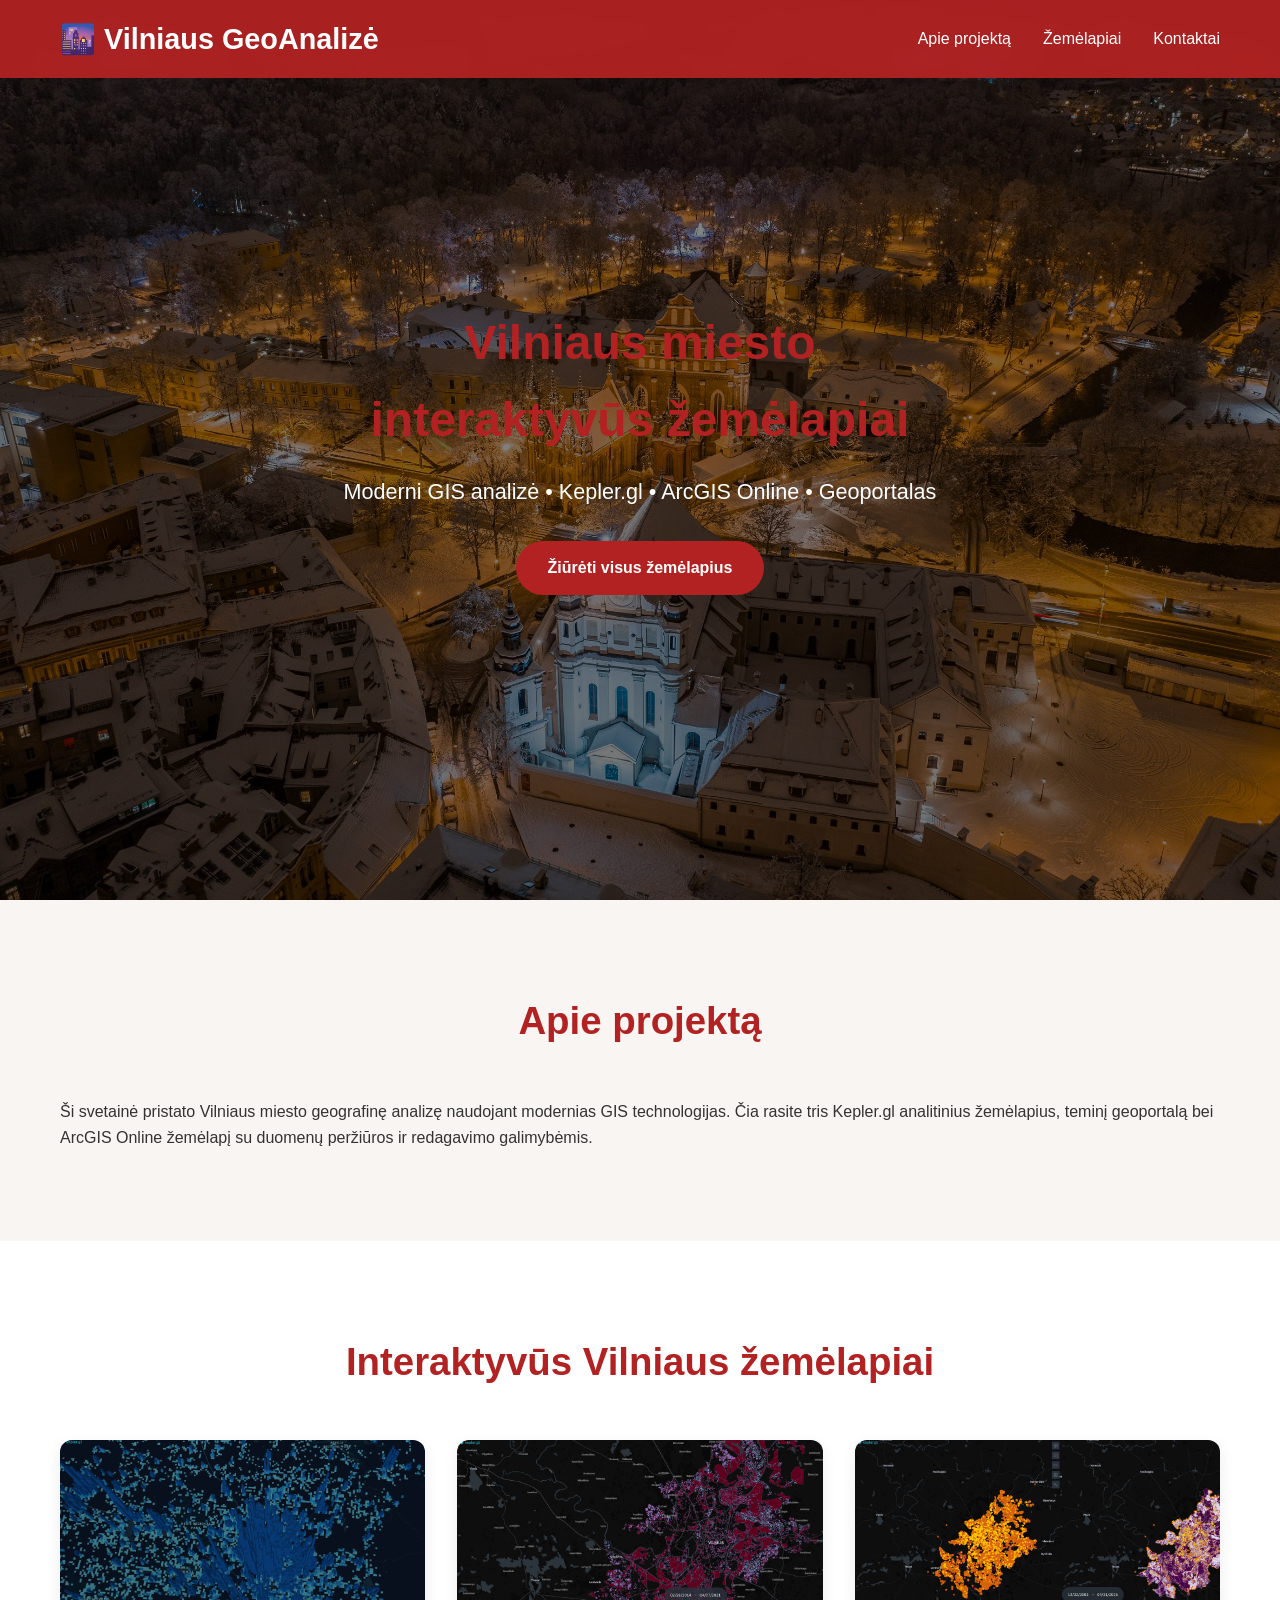
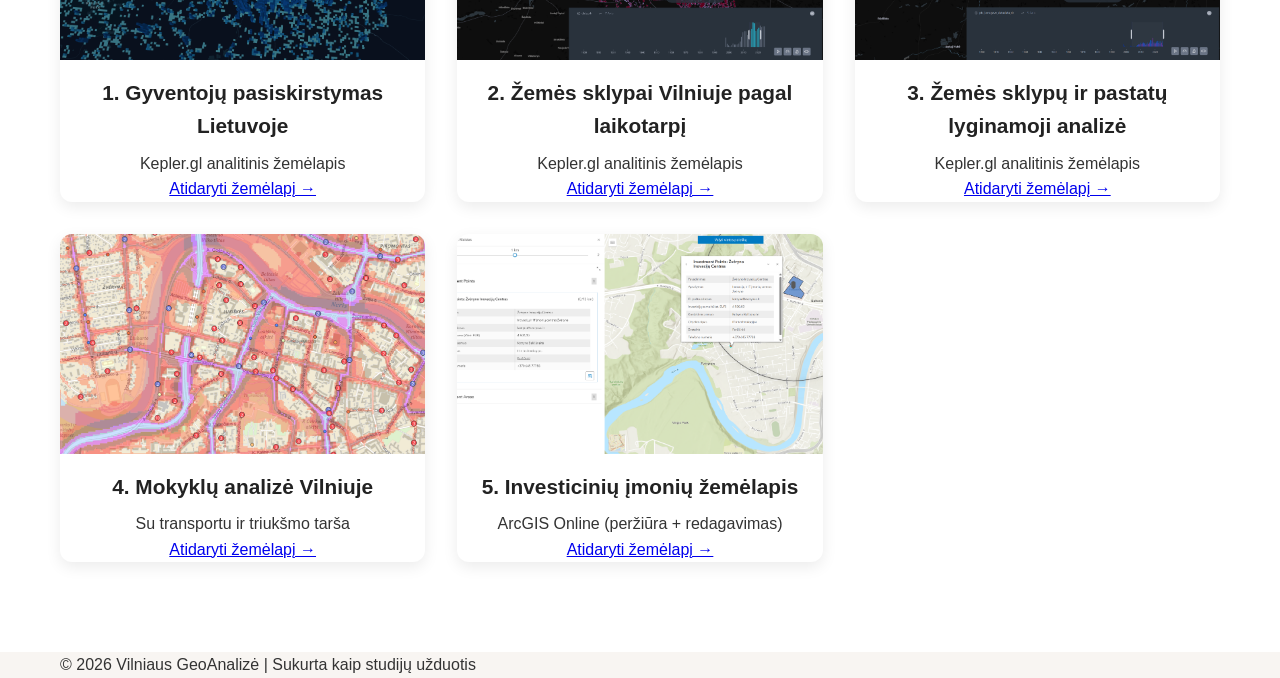
<file: index.html>
<!DOCTYPE html>
<html lang="lt">
<head>
    <meta charset="UTF-8">
    <meta name="viewport" content="width=device-width, initial-scale=1.0">
    <title>Vilniaus GeoAnalizė | Interaktyvūs žemėlapiai</title>
    <link rel="stylesheet" href="style.css">
</head>
<body>
    <!-- Navigacija -->
    <nav class="navbar">
        <div class="container">
            <div class="logo">
                <h1>🌆 Vilniaus GeoAnalizė</h1>
            </div>
            <ul>
                <li><a href="#about">Apie projektą</a></li>
                <li><a href="#maps">Žemėlapiai</a></li>
                <li><a href="pages/contacts.html">Kontaktai</a></li>
            </ul>
        </div>
    </nav>

    <!-- HERO SEKCIA SU VILNIUS.JPEG -->
    <section class="hero">
        <div class="container">
            <h2>Vilniaus miesto<br>interaktyvūs žemėlapiai</h2>
            <p>Moderni GIS analizė • Kepler.gl • ArcGIS Online • Geoportalas</p>
            <a href="#maps" class="btn-primary">Žiūrėti visus žemėlapius</a>
        </div>
    </section>

    <!-- Apie projektą -->
    <section id="about" class="section">
        <div class="container">
            <h2>Apie projektą</h2>
            <p>Ši svetainė pristato Vilniaus miesto geografinę analizę naudojant modernias GIS technologijas. Čia rasite tris Kepler.gl analitinius žemėlapius, teminį geoportalą bei ArcGIS Online žemėlapį su duomenų peržiūros ir redagavimo galimybėmis.</p>
        </div>
    </section>

    <!-- Žemėlapių sekcija -->
    <section id="maps" class="section maps-section">
        <div class="container">
            <h2>Interaktyvūs Vilniaus žemėlapiai</h2>
            <div class="maps-grid">

                <div class="map-card">
                    <img src="img/map1.png" alt="Gyventojų pasiskirstymas">
                    <h3>1. Gyventojų pasiskirstymas Lietuvoje</h3>
                    <p>Kepler.gl analitinis žemėlapis</p>
                    <a href="pages/map1.html" class="btn-secondary">Atidaryti žemėlapį →</a>
                </div>

                <div class="map-card">
                    <img src="img/map2.png" alt="Žemės sklypai pagal laiką">
                    <h3>2. Žemės sklypai Vilniuje pagal laikotarpį</h3>
                    <p>Kepler.gl analitinis žemėlapis</p>
                    <a href="pages/map2.html" class="btn-secondary">Atidaryti žemėlapį →</a>
                </div>

                <div class="map-card">
                    <img src="img/map3.png" alt="Sklypai ir pastatai">
                    <h3>3. Žemės sklypų ir pastatų lyginamoji analizė</h3>
                    <p>Kepler.gl analitinis žemėlapis</p>
                    <a href="pages/map3.html" class="btn-secondary">Atidaryti žemėlapį →</a>
                </div>

                <div class="map-card">
                    <img src="img/map4.png" alt="Mokyklos Vilniuje">
                    <h3>4. Mokyklų analizė Vilniuje</h3>
                    <p>Su transportu ir triukšmo tarša</p>
                    <a href="pages/map4.html" class="btn-secondary">Atidaryti žemėlapį →</a>
                </div>

                <div class="map-card">
                    <img src="img/map5.png" alt="Investicinės įmonės">
                    <h3>5. Investicinių įmonių žemėlapis</h3>
                    <p>ArcGIS Online (peržiūra + redagavimas)</p>
                    <a href="pages/map5.html" class="btn-secondary">Atidaryti žemėlapį →</a>
                </div>

            </div>
        </div>
    </section>

    <footer>
        <div class="container">
            <p>&copy; 2026 Vilniaus GeoAnalizė | Sukurta kaip studijų užduotis</p>
        </div>
    </footer>
</body>
</html>
</file>
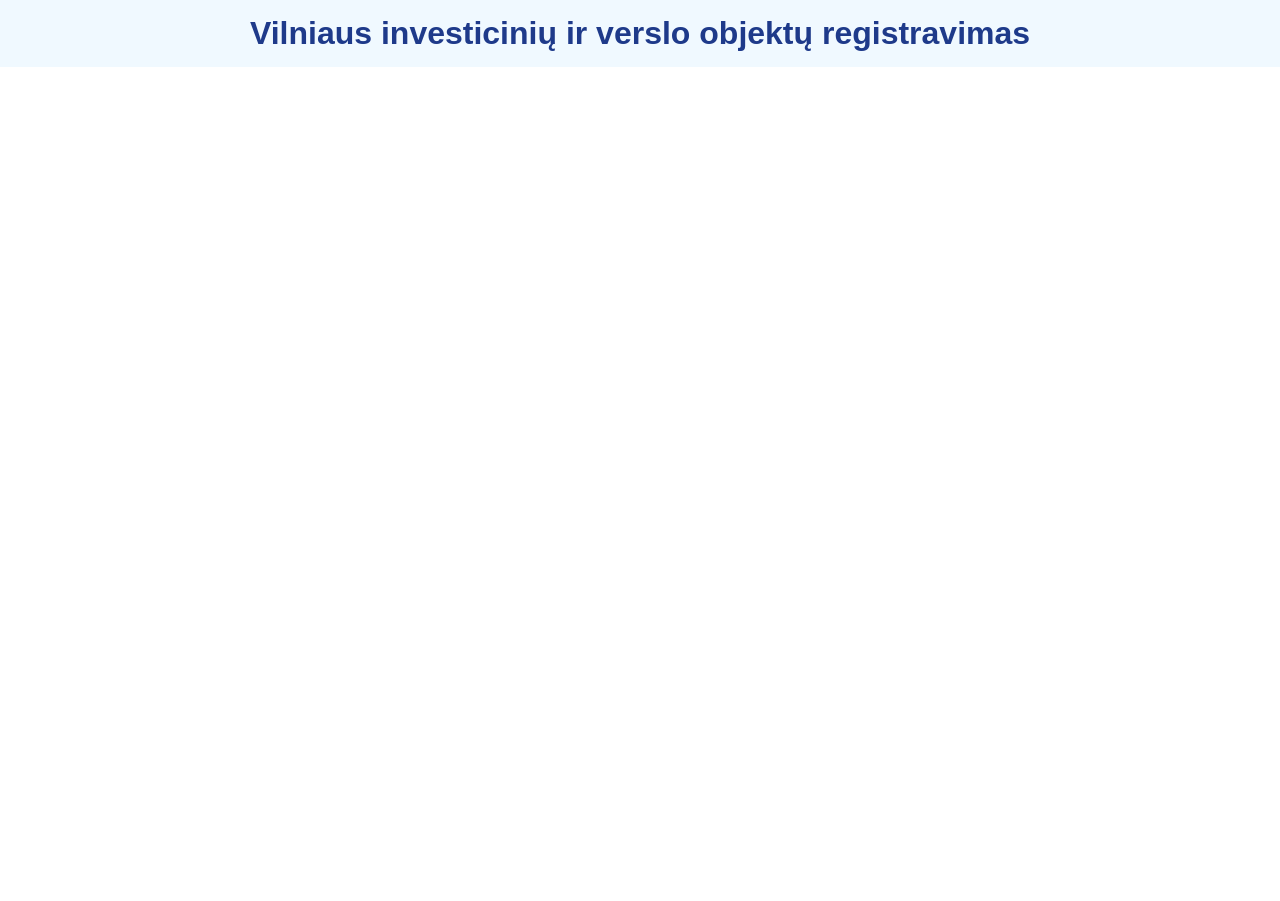
<file: registravimas.html>
<!DOCTYPE html>
<html lang="lt">
<head>
    <meta charset="UTF-8">
    <meta name="viewport" content="width=device-width, initial-scale=1.0">
    <title>Naujo objekto registravimas - Vilnius</title>
    <style>
        body, html { margin:0; padding:0; height:100%; font-family: Arial, sans-serif; }
        h1 { 
            text-align:center; 
            color:#1e3a8a; 
            padding:15px; 
            background:#f0f9ff; 
            margin:0; 
        }
        iframe { width:100%; height:calc(100vh - 70px); border:none; }
    </style>
</head>
<body>
    <h1>Vilniaus investicinių ir verslo objektų registravimas</h1>
    <iframe src="https://survey123.arcgis.com/share/c5dca35117a44b8b846689b0a3e25e85" allowfullscreen></iframe>
</body>
</html>
</file>
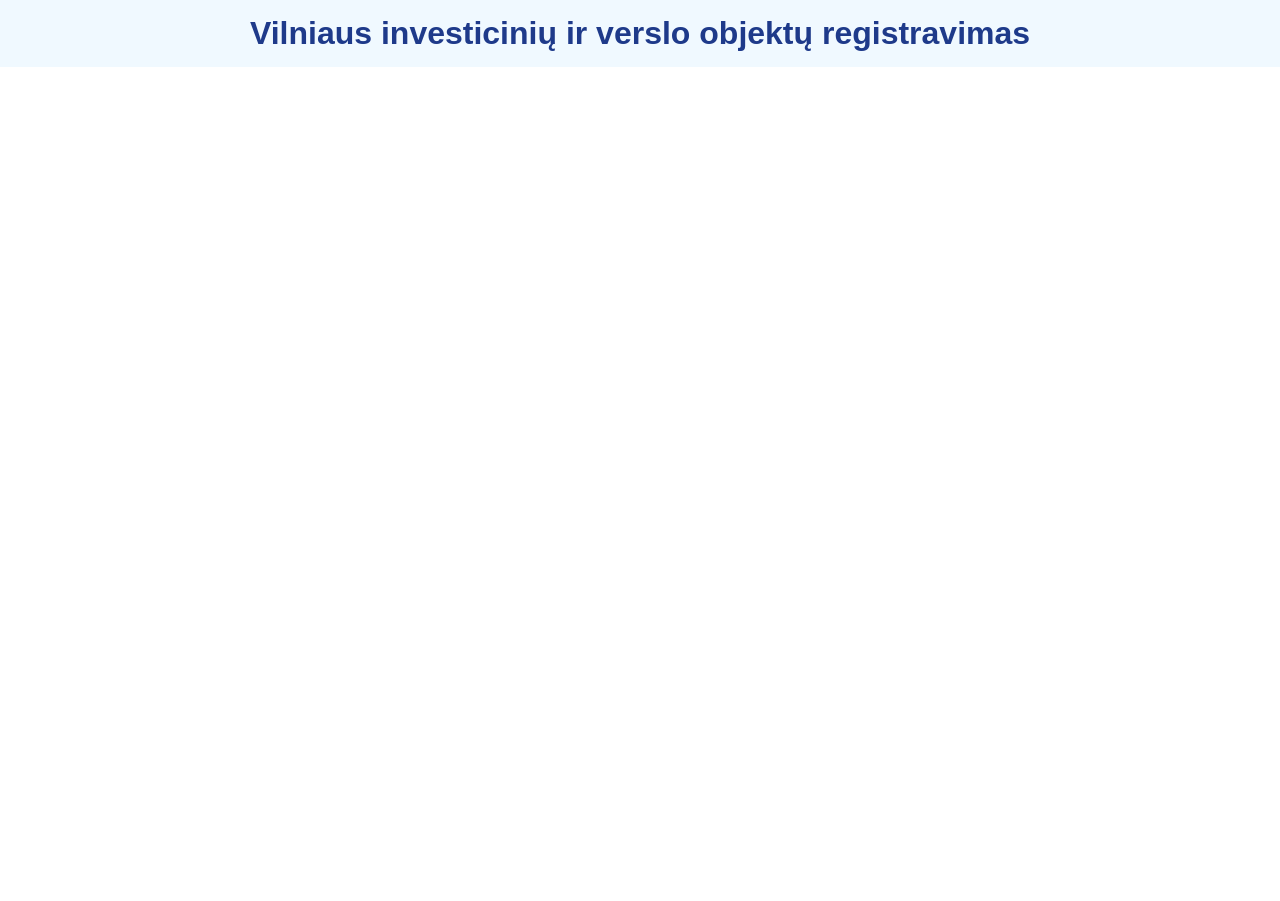
<file: 3_praktinis/obj_registravimas.html>
<!DOCTYPE html>
<html lang="lt">
<head>
    <meta charset="UTF-8">
    <meta name="viewport" content="width=device-width, initial-scale=1.0">
    <title>Naujo objekto registravimas - Vilnius</title>
    <style>
        body, html { margin:0; padding:0; height:100%; font-family: Arial, sans-serif; }
        h1 { 
            text-align:center; 
            color:#1e3a8a; 
            padding:15px; 
            background:#f0f9ff; 
            margin:0; 
        }
        iframe { width:100%; height:calc(100vh - 70px); border:none; }
    </style>
</head>
<body>
    <h1>Vilniaus investicinių ir verslo objektų registravimas</h1>
    <iframe src="https://arcg.is/1KiizH0" allowfullscreen></iframe>
</body>
</html>
</file>
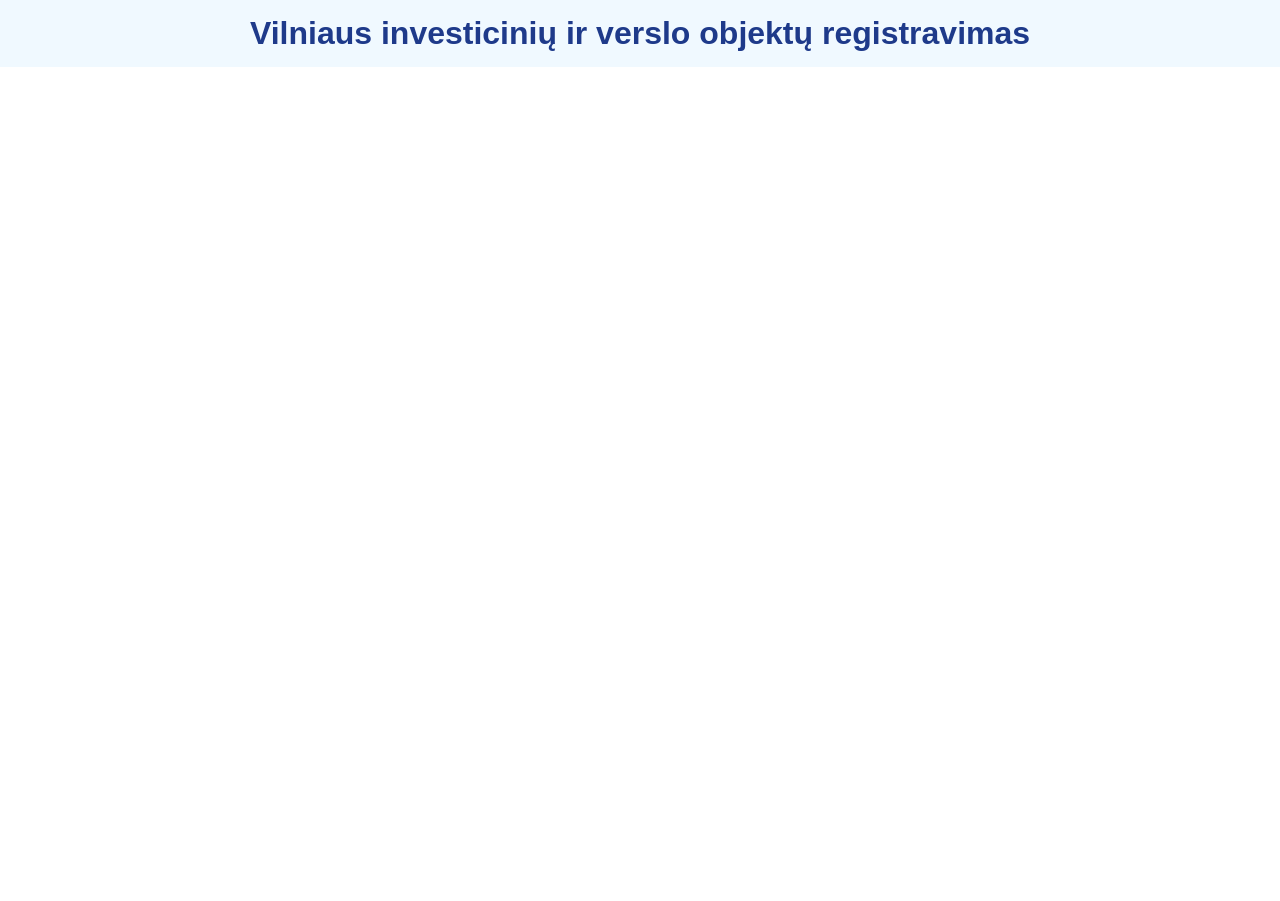
<file: 3_praktinis/registravimas.html>
<!DOCTYPE html>
<html lang="lt">
<head>
    <meta charset="UTF-8">
    <meta name="viewport" content="width=device-width, initial-scale=1.0">
    <title>Naujo objekto registravimas - Vilnius</title>
    <style>
        body, html { margin:0; padding:0; height:100%; font-family: Arial, sans-serif; }
        h1 { 
            text-align:center; 
            color:#1e3a8a; 
            padding:15px; 
            background:#f0f9ff; 
            margin:0; 
        }
        iframe { width:100%; height:calc(100vh - 70px); border:none; }
    </style>
</head>
<body>
    <h1>Vilniaus investicinių ir verslo objektų registravimas</h1>
    <iframe src="https://arcg.is/1enqrb" allowfullscreen></iframe>
</body>
</html>
</file>
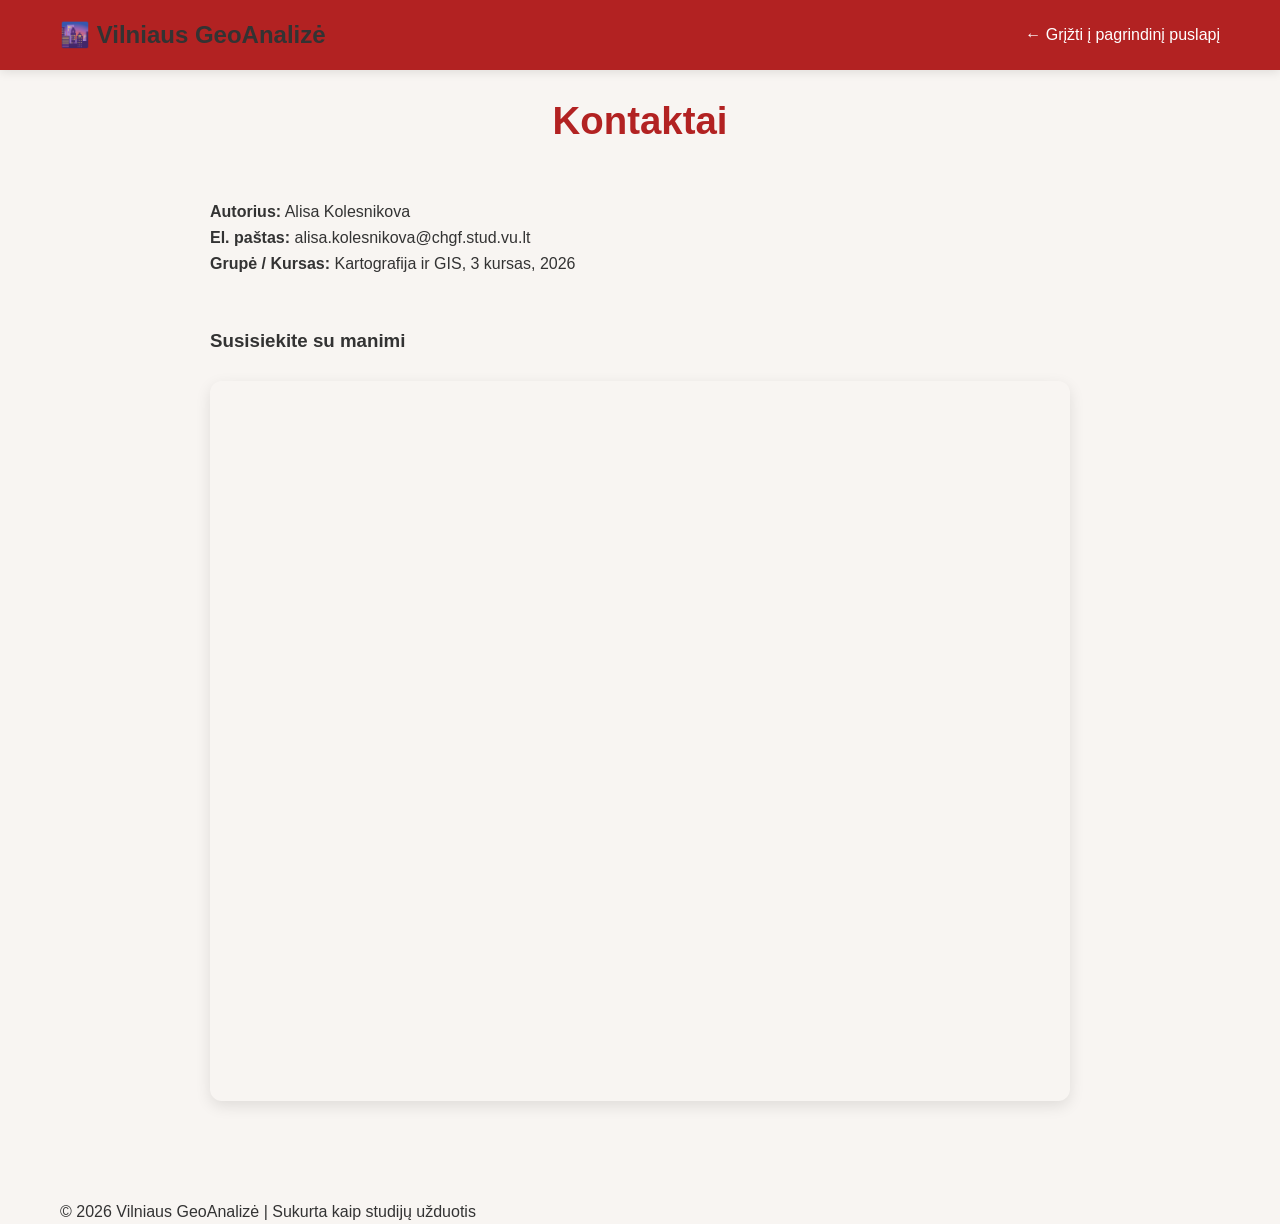
<file: pages/contacts.html>
<!DOCTYPE html>
<html lang="lt">
<head>
    <meta charset="UTF-8">
    <meta name="viewport" content="width=device-width, initial-scale=1.0">
    <title>Kontaktai | Vilniaus GeoAnalizė</title>
    <link rel="stylesheet" href="../style.css">
    <style>
        .nav-solid { background: #B22222; }
        .contact-content {
            max-width: 900px;
            margin: 0 auto;
        }
        iframe {
            border: none;
            width: 100%;
            min-height: 720px;
            border-radius: 12px;
            box-shadow: 0 5px 15px rgba(0,0,0,0.1);
        }
    </style>
</head>
<body>
    <nav class="navbar nav-solid">
        <div class="container">
            <h1>🌆 Vilniaus GeoAnalizė</h1>
            <a href="../index.html" style="color:white;">← Grįžti į pagrindinį puslapį</a>
        </div>
    </nav>

    <section class="section">
        <div class="container contact-content">
            <h2>Kontaktai</h2>
            
            <p><strong>Autorius:</strong> Alisa Kolesnikova </p>
            <p><strong>El. paštas:</strong> alisa.kolesnikova@chgf.stud.vu.lt</p>
            <p><strong>Grupė / Kursas:</strong> Kartografija ir GIS, 3 kursas, 2026</p>
            
            <h3 style="margin-top: 50px; margin-bottom: 25px;">Susisiekite su manimi</h3>
            
            <iframe src="https://forms.gle/xqqFo8ubH9jDvWAS6" 
                    allowfullscreen>
            </iframe>
        </div>
    </section>

    <footer>
        <div class="container">
            <p>&copy; 2026 Vilniaus GeoAnalizė | Sukurta kaip studijų užduotis</p>
        </div>
    </footer>
</body>
</html>
</file>
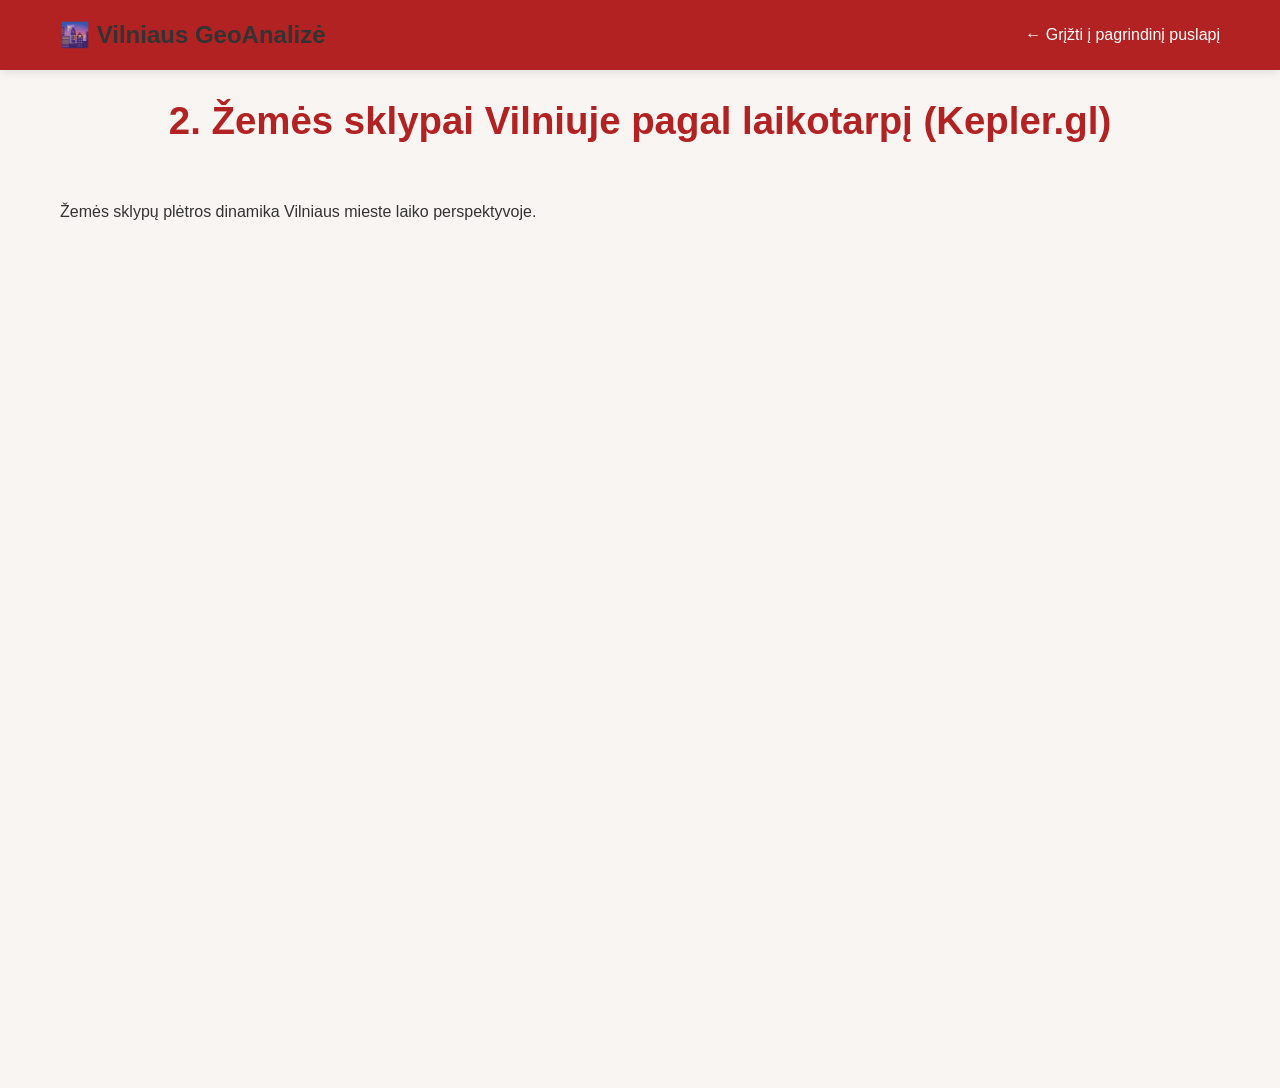
<file: pages/map2.html>
<!DOCTYPE html>
<html lang="lt">
<head>
    <meta charset="UTF-8">
    <meta name="viewport" content="width=device-width, initial-scale=1.0">
    <title>2. Žemės sklypai Vilniuje pagal laiką</title>
    <link rel="stylesheet" href="../style.css">
    <style>
        .nav-solid { background: #B22222; }
        iframe { border: none; width: 100%; height: 85vh; }
    </style>
</head>
<body>
    <nav class="navbar nav-solid">
        <div class="container">
            <h1>🌆 Vilniaus GeoAnalizė</h1>
            <a href="../index.html" style="color:white;">← Grįžti į pagrindinį puslapį</a>
        </div>
    </nav>

    <section class="section">
        <div class="container">
            <h2>2. Žemės sklypai Vilniuje pagal laikotarpį (Kepler.gl)</h2>
            <p>Žemės sklypų plėtros dinamika Vilniaus mieste laiko perspektyvoje.</p>
            
            <iframe src="https://alisakoles.github.io/1prakt/2map.html" allowfullscreen></iframe>
        </div>
    </section>
</body>
</html>
</file>
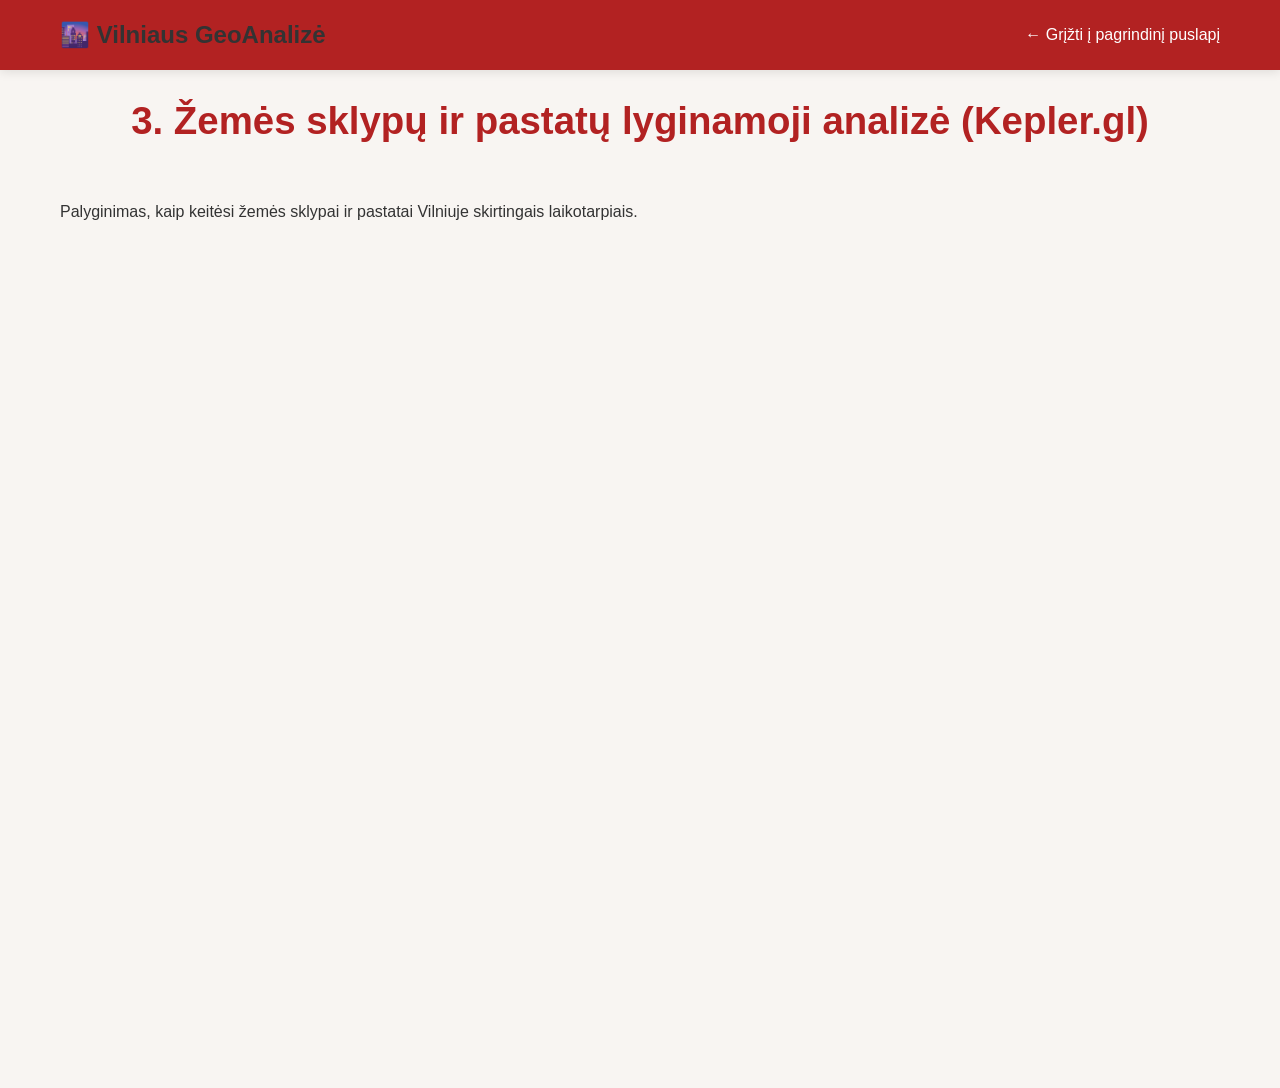
<file: pages/map3.html>
<!DOCTYPE html>
<html lang="lt">
<head>
    <meta charset="UTF-8">
    <meta name="viewport" content="width=device-width, initial-scale=1.0">
    <title>3. Žemės sklypai ir pastatai pagal laiką</title>
    <link rel="stylesheet" href="../style.css">
    <style>
        .nav-solid { background: #B22222; }
        iframe { border: none; width: 100%; height: 85vh; }
    </style>
</head>
<body>
    <nav class="navbar nav-solid">
        <div class="container">
            <h1>🌆 Vilniaus GeoAnalizė</h1>
            <a href="../index.html" style="color:white;">← Grįžti į pagrindinį puslapį</a>
        </div>
    </nav>

    <section class="section">
        <div class="container">
            <h2>3. Žemės sklypų ir pastatų lyginamoji analizė (Kepler.gl)</h2>
            <p>Palyginimas, kaip keitėsi žemės sklypai ir pastatai Vilniuje skirtingais laikotarpiais.</p>
            
            <iframe src="https://alisakoles.github.io/1prakt/3map.html" allowfullscreen></iframe>
        </div>
    </section>
</body>
</html>
</file>
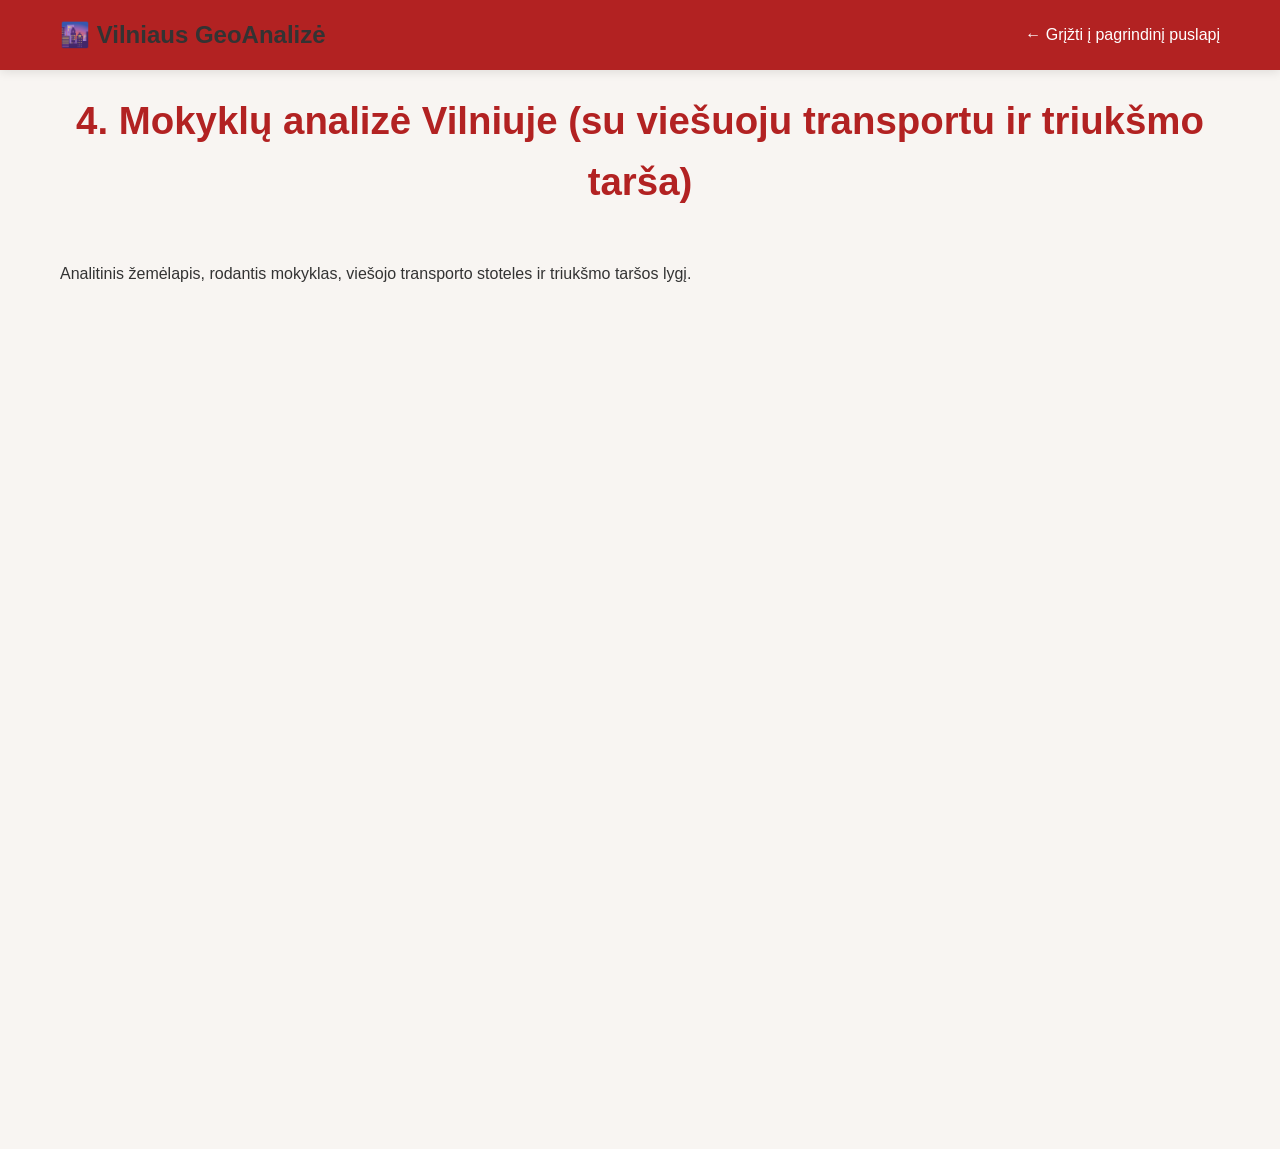
<file: pages/map4.html>
<!DOCTYPE html>
<html lang="lt">
<head>
    <meta charset="UTF-8">
    <meta name="viewport" content="width=device-width, initial-scale=1.0">
    <title>4. Vilniaus mokyklos ir transportas</title>
    <link rel="stylesheet" href="../style.css">
    <style>
        .nav-solid { background: #B22222; }
        iframe { border: none; width: 100%; height: 85vh; }
    </style>
</head>
<body>
    <nav class="navbar nav-solid">
        <div class="container">
            <h1>🌆 Vilniaus GeoAnalizė</h1>
            <a href="../index.html" style="color:white;">← Grįžti į pagrindinį puslapį</a>
        </div>
    </nav>

    <section class="section">
        <div class="container">
            <h2>4. Mokyklų analizė Vilniuje (su viešuoju transportu ir triukšmo tarša)</h2>
            <p>Analitinis žemėlapis, rodantis mokyklas, viešojo transporto stoteles ir triukšmo taršos lygį.</p>
            
            <iframe src="https://alisakoles.github.io/2prakt/map.html" allowfullscreen></iframe>
        </div>
    </section>
</body>
</html>
</file>
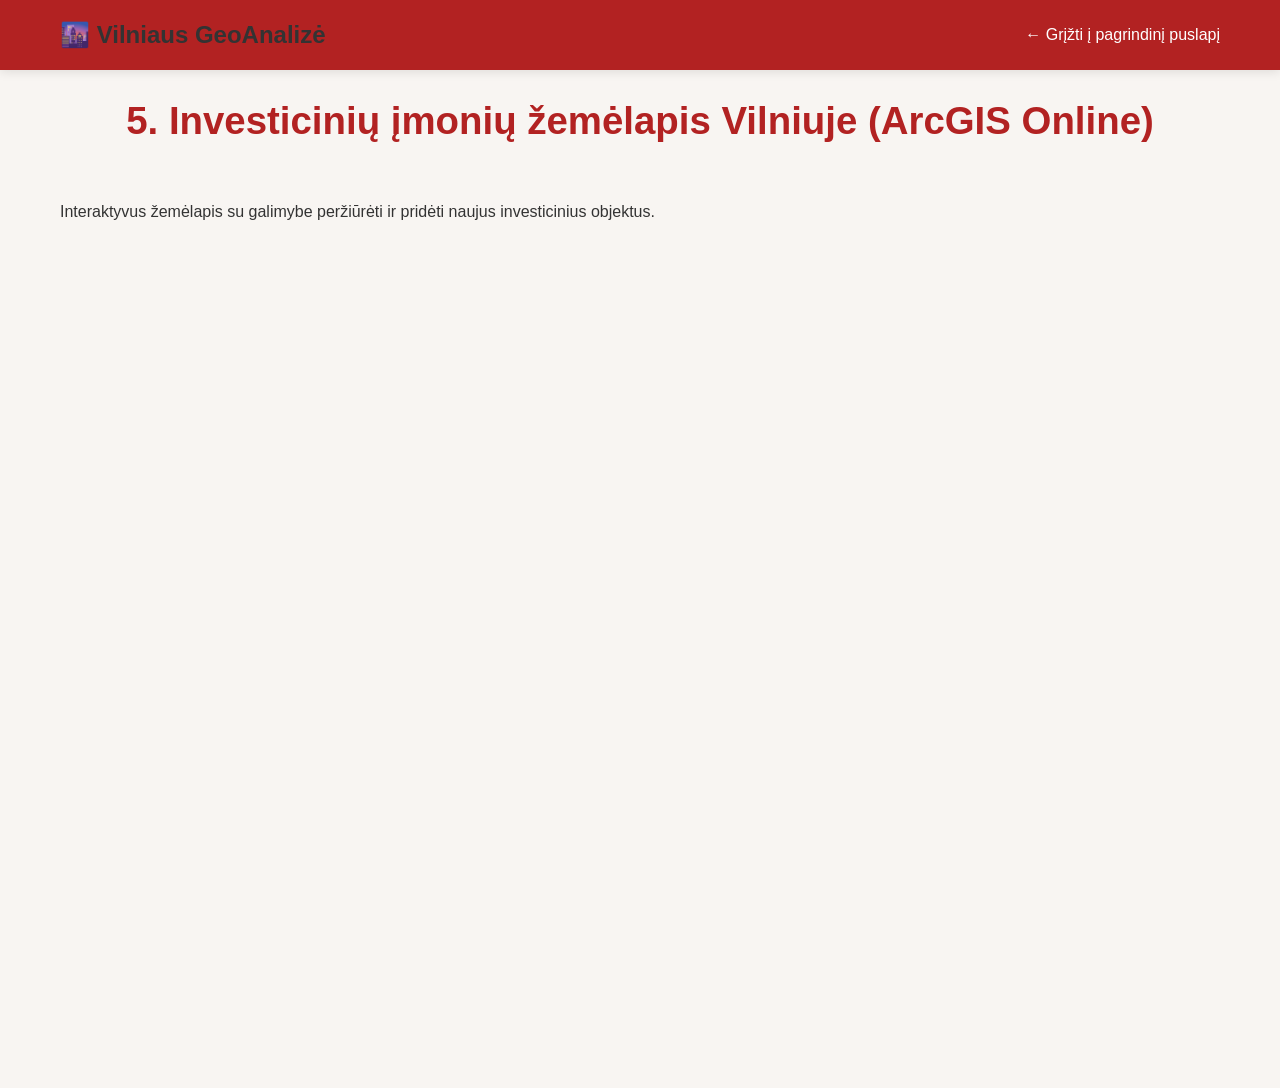
<file: pages/map5.html>
<!DOCTYPE html>
<html lang="lt">
<head>
    <meta charset="UTF-8">
    <meta name="viewport" content="width=device-width, initial-scale=1.0">
    <title>5. Investicinių įmonių žemėlapis</title>
    <link rel="stylesheet" href="../style.css">
    <style>
        .nav-solid { background: #B22222; }
        iframe { border: none; width: 100%; height: 85vh; }
    </style>
</head>
<body>
    <nav class="navbar nav-solid">
        <div class="container">
            <h1>🌆 Vilniaus GeoAnalizė</h1>
            <a href="../index.html" style="color:white;">← Grįžti į pagrindinį puslapį</a>
        </div>
    </nav>

    <section class="section">
        <div class="container">
            <h2>5. Investicinių įmonių žemėlapis Vilniuje (ArcGIS Online)</h2>
            <p>Interaktyvus žemėlapis su galimybe peržiūrėti ir pridėti naujus investicinius objektus.</p>
            
            <iframe src="https://alisakoles.github.io/3_praktinis/perziura.html" allowfullscreen></iframe>
        </div>
    </section>
</body>
</html>
</file>
<file: style.css>
/* ====================== RESET & BASE ====================== */
* {
    margin: 0;
    padding: 0;
    box-sizing: border-box;
}

body {
    font-family: 'Segoe UI', Tahoma, Geneva, Verdana, sans-serif;
    line-height: 1.6;
    color: #333;
    background-color: #f8f5f2;
}

/* ====================== CONTAINER ====================== */
.container {
    max-width: 1200px;
    margin: 0 auto;
    padding: 0 20px;
}

/* ====================== NAVIGATION ====================== */
.navbar {
    background: rgba(178, 34, 34, 0.95);
    backdrop-filter: blur(8px);
    position: fixed;
    top: 0;
    width: 100%;
    z-index: 1000;
    box-shadow: 0 2px 10px rgba(0, 0, 0, 0.1);
}

.navbar .container {
    display: flex;
    justify-content: space-between;
    align-items: center;
    padding: 1rem 20px;
}

.logo h1 {
    color: white;
    font-size: 1.8rem;
}

.navbar ul {
    display: flex;
    list-style: none;
    gap: 2rem;
}

.navbar a {
    color: white;
    text-decoration: none;
    font-weight: 500;
    transition: color 0.3s;
}

.navbar a:hover {
    color: #ffd700;
}

/* ====================== HERO ====================== */
.hero {
    background: linear-gradient(rgba(0,0,0,0.45), rgba(0,0,0,0.55)), 
                url('img/vilnius.jpeg') center/cover no-repeat;
    height: 100vh;
    display: flex;
    align-items: center;
    color: white;
    text-align: center;
    background-position: center;
    background-size: cover;
}

.hero h2 {
    font-size: 3rem;
    margin-bottom: 1rem;
}

.hero p {
    font-size: 1.35rem;
    margin-bottom: 2rem;
}

.btn-primary {
    display: inline-block;
    background: #B22222;
    color: white;
    padding: 14px 32px;
    border-radius: 50px;
    text-decoration: none;
    font-weight: bold;
    transition: all 0.3s;
}

.btn-primary:hover {
    background: #8B0000;
    transform: translateY(-3px);
}

/* ====================== SECTIONS ====================== */
.section {
    padding: 90px 0;
}

.maps-section {
    background-color: #fff;
}

h2 {
    text-align: center;
    font-size: 2.4rem;
    margin-bottom: 3rem;
    color: #B22222;
}

/* ====================== MAPS GRID ====================== */
.maps-grid {
    display: grid;
    grid-template-columns: repeat(auto-fit, minmax(340px, 1fr));
    gap: 2rem;
}

.map-card {
    background: white;
    border-radius: 12px;
    overflow: hidden;
    box-shadow: 0 5px 15px rgba(0, 0, 0, 0.08);
    transition: all 0.3s;
    text-align: center;
}

.map-card:hover {
    transform: translateY(-8px);
    box-shadow: 0 15px 30px rgba(178, 34, 34, 0.15);
}

.map-card img {
    width: 100%;
    height: 220px;           /* Svarbu! Ribojame aukštį */
    object-fit: cover;       /* Kad vaizdas gražiai užpildytų plotą */
    display: block;
}

.map-card h3 {
    margin: 1rem 1rem 0.5rem;
    color: #222;
    font-size: 1.3rem;
}

.map-card p {
</file>
